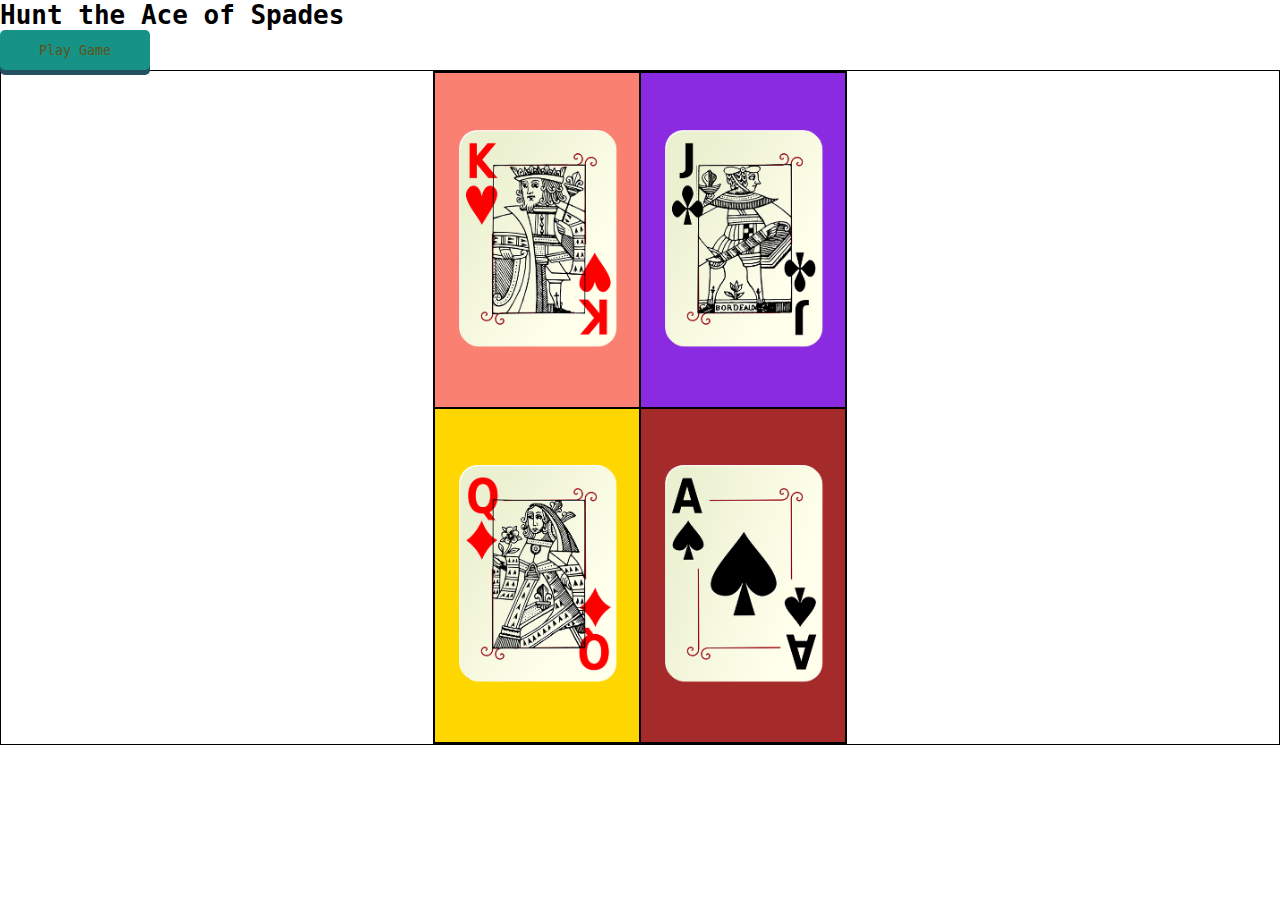
<file: Card-game/index.html>
<!DOCTYPE html>
<html lang="en">
<head>
    <meta charset="UTF-8">
    <meta http-equiv="X-UA-Compatible" content="IE=edge">
    <meta name="viewport" content="width=device-width, initial-scale=1.0">
    <title>Card game</title>
    <link rel="stylesheet" href="style.css">
</head>
<body>
    <header>
        <div class="header-title-contaienr">
            <h1>Hunt the Ace of Spades</h1>
        </div>
        <div class="header-button-container">
            <div class="game-play-button-container">
                <button id="playGame" class="play-game">Play Game</button>
            </div>
        </div>
    </header>
    <main>
        <div class="card-container">
           <div class="card-pos-a card-positions">

           </div>
           <div class="card-pos-b card-positions">

           </div>
           <div class="card-pos-c card-positions">

           </div>
           <div class="card-pos-d card-positions">

           </div>
        </div>
    </main>
    <script src="app.js"></script>
</body>
</html>
</file>
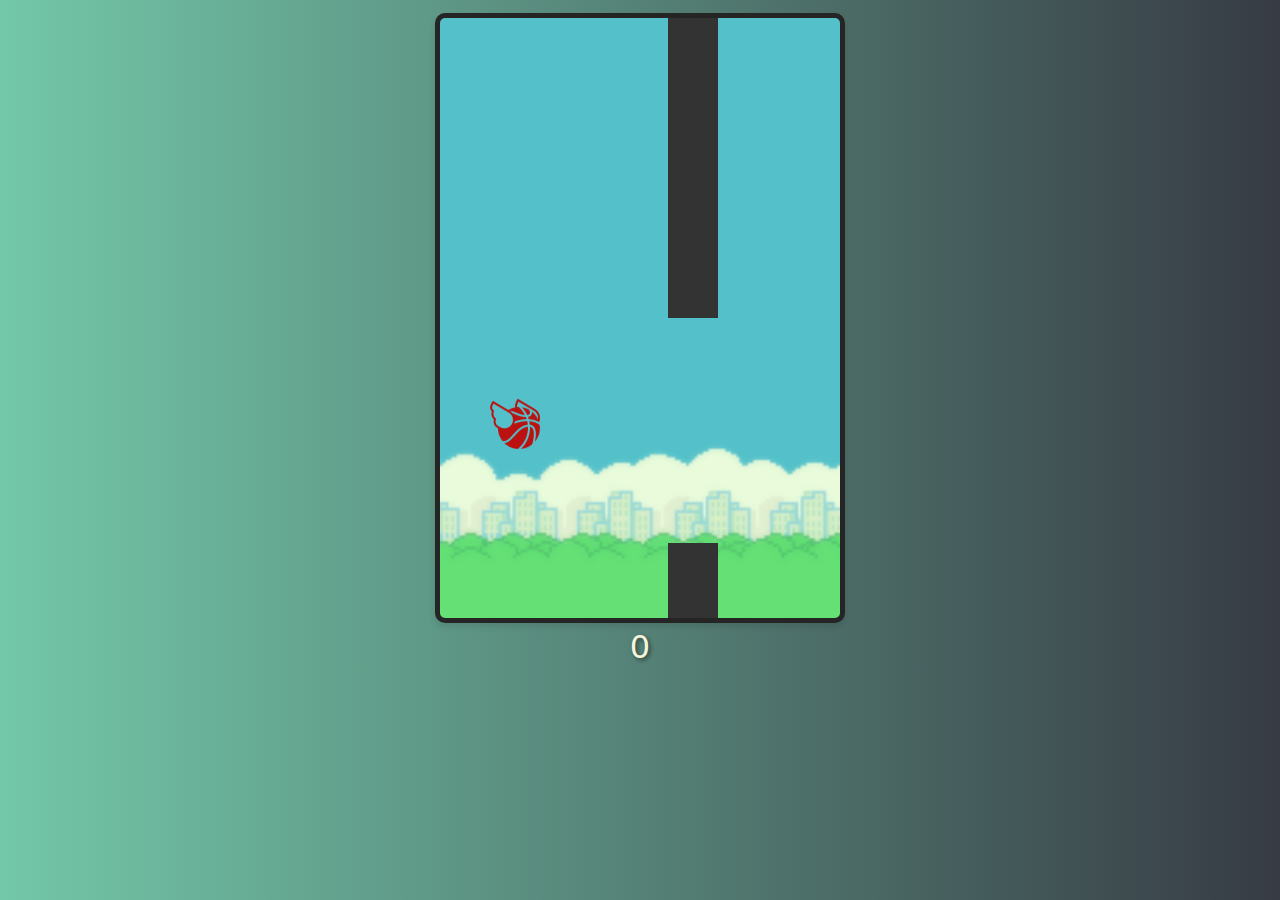
<file: flappy-bird/index.html>
<!DOCTYPE html>
<html lang="en">
<head>
    <meta charset="UTF-8">
    <meta http-equiv="X-UA-Compatible" content="IE=edge">
    <meta name="viewport" content="width=device-width, initial-scale=1.0">
    <link rel="stylesheet" href="style.css">
    <title>Flappy Bird</title>
</head>
<body>
    <div id="end-menu" class="hidden">
        <h1>Game-over!</h1>
        <p>Score: <span id="end-score"></span></p>
        <p>Best: <span id="best-score"></span></p>
        <button id="reset-button">Restart</button>
    </div>
    <div id="game-container" >
        <canvas id="game-canvas" width="400" height="600"></canvas>
        <div id="score-display">0</div>
    </div>
    <script src="app.js"></script>
</body>
</html>
</file>
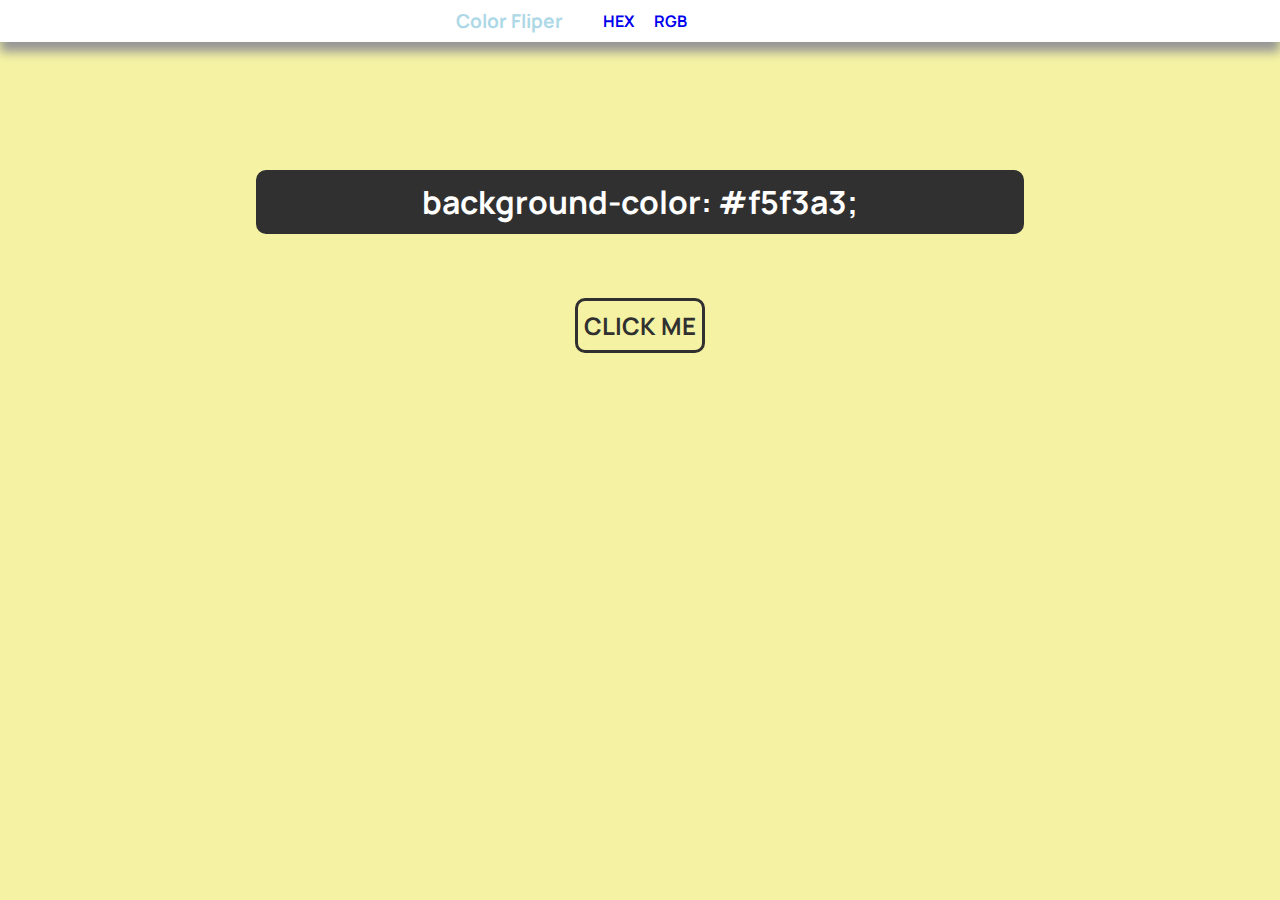
<file: 30JSProyects/ColorFlipper/index.html>
<!DOCTYPE html>
<html lang="en">
<head>
    <meta charset="UTF-8">
    <meta http-equiv="X-UA-Compatible" content="IE=edge">
    <meta name="viewport" content="width=div, initial-scale=1.0">
    <title>Color Fliper</title>
    <link rel="stylesheet" href="style.css">
</head>
<body>
    <header>
        <nav id="main-nav">
            <span id="main-tittle">Color Fliper</span>
            <a href="./index.html" class="optionSelector" id="simpleBtn">HEX</a>
            <a href="./RGB.html" class="optionSelector" id="hexBtn">RGB</a>
        </nav>
    </header>
        <div id="container-color">
            <p id="text-Color">background-color: #f5f3a3;</p>
        </div>
        <div class="container-btn">
            <button id="aliceButton">CLICK ME</button>
        </div>   
    <script src="app.js"></script>
</body>
</html>
</file>
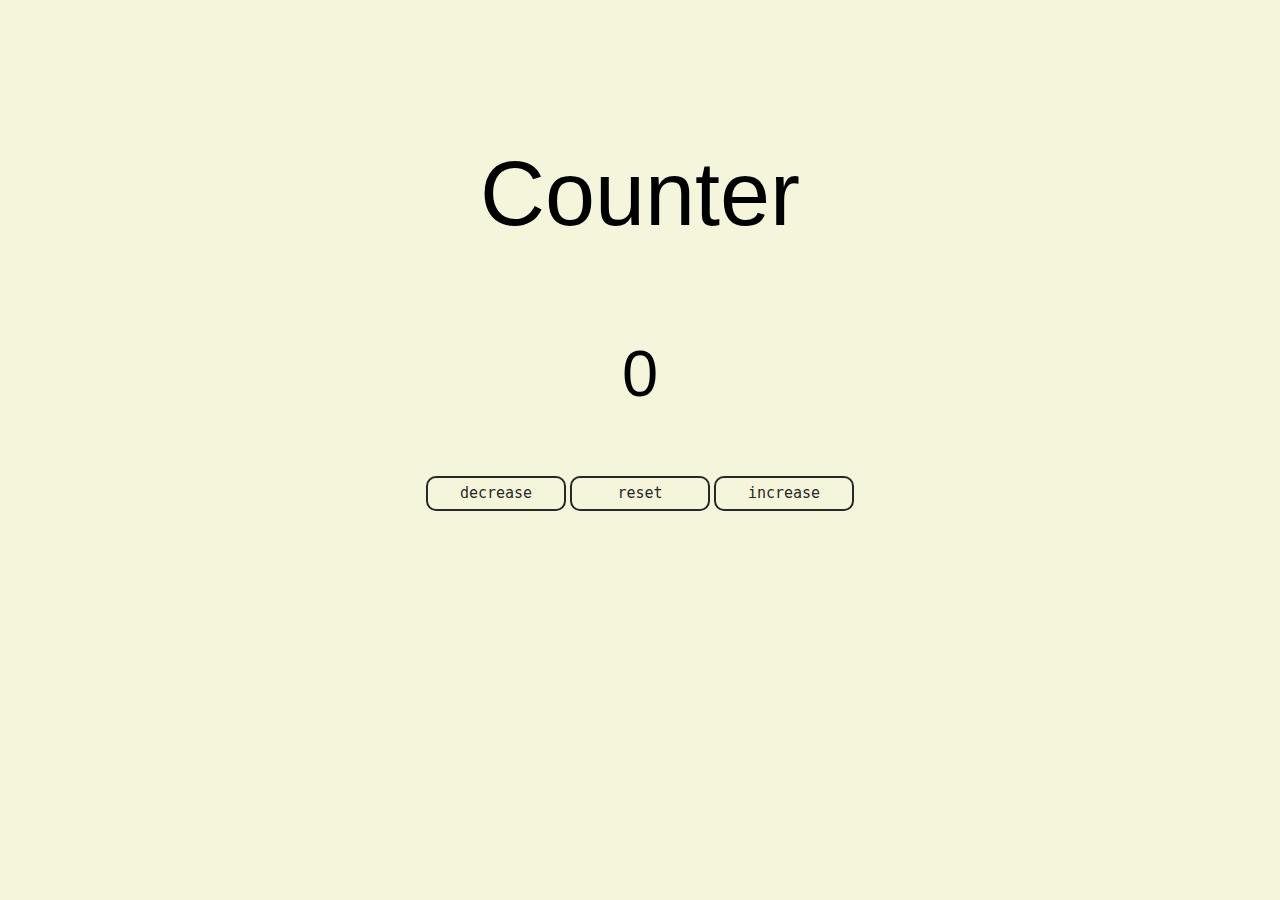
<file: 30JSProyects/Counter/index.html>
<!DOCTYPE html>
<html lang="en">
<head>
    <meta charset="UTF-8">
    <meta http-equiv="X-UA-Compatible" content="IE=edge">
    <meta name="viewport" content="width=device-width, initial-scale=1.0">
    <link rel="stylesheet" href="./style.css">
    <title>Counter</title>
</head>
<body>
    <div id="main-container">
        <div id="counter-container">
            <p id="tittle">Counter</p>
            <p id="counter">0</p>
            <button class="btn" id="decrease">decrease</button>
            <button class="btn" id="reset">reset</button>
            <button class="btn" id="increase">increase</button>
        </div>
    </div>
    <script src="./app.js"></script>
</body>
</html>
</file>
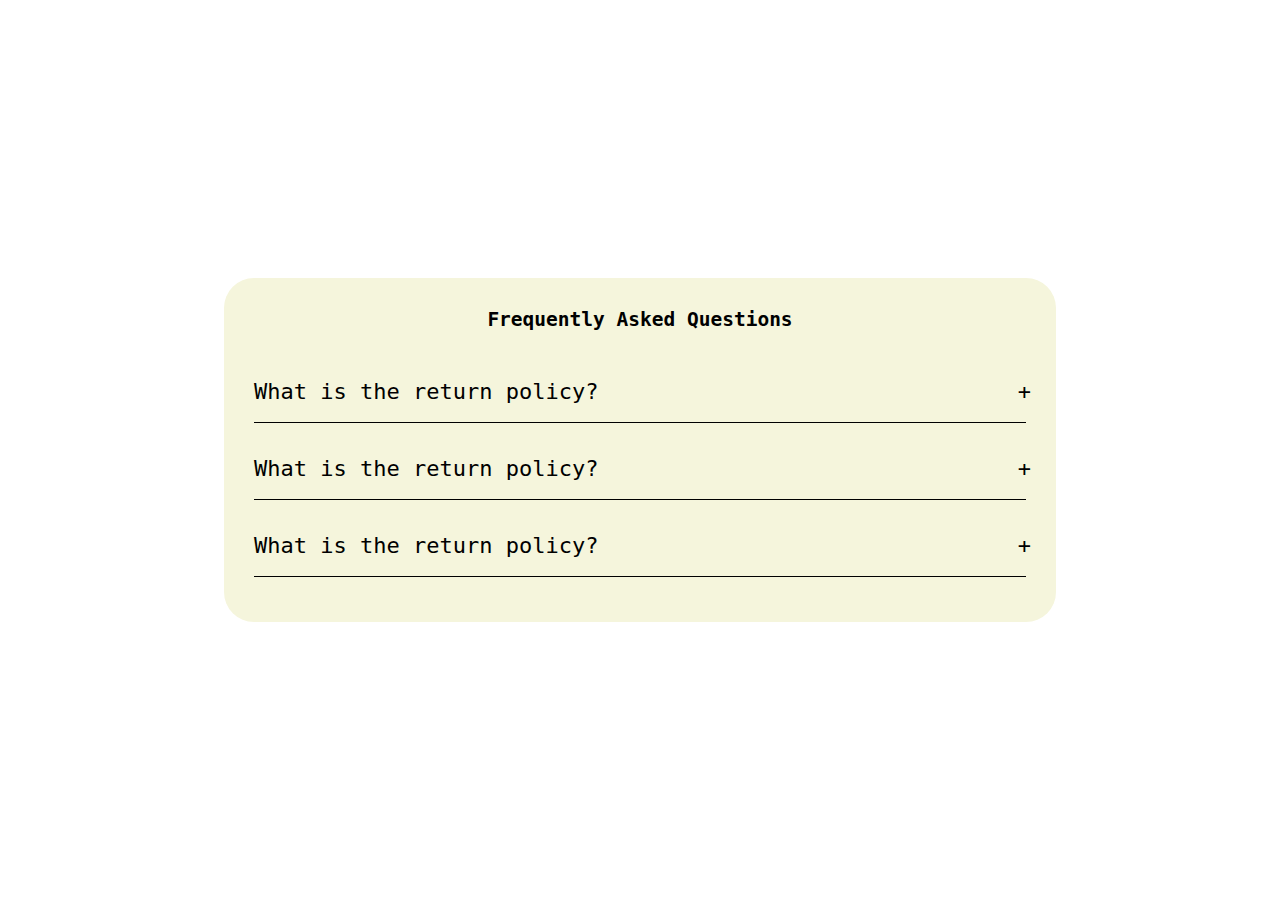
<file: DOM-manipulation/acordeon/index.html>
<!DOCTYPE html>
<html lang="en">
<head>
    <meta charset="UTF-8">
    <meta http-equiv="X-UA-Compatible" content="IE=edge">
    <meta name="viewport" content="width=device-width, initial-scale=1.0">
    <title>Document</title>
    <link rel="stylesheet" href="./style.css">
</head>
<body>
    <div class="accordion">
        <h2 class="accordion-title">Frequently Asked Questions</h2>
        <div class="content-container">
            <div class="question">What is the return policy?</div>
            <div class="answer">Lorem ipsum dolor sit amet consectetur adipisicing elit. Fugit, delectus officia. Vitae placeat suscipit alias officia adipisci, ab voluptatum error similique ea assumenda! Ex impedit tenetur, at natus vitae maxime.</div>
        </div>
        <div class="content-container">
            <div class="question">What is the return policy?</div>
            <div class="answer">Lorem ipsum dolor sit amet consectetur adipisicing elit. Fugit, delectus officia. Vitae placeat suscipit alias officia adipisci, ab voluptatum error similique ea assumenda! Ex impedit tenetur, at natus vitae maxime.</div>
        </div>
        <div class="content-container">
            <div class="question">What is the return policy?</div>
            <div class="answer">Lorem ipsum dolor sit amet consectetur adipisicing elit. Fugit, delectus officia. Vitae placeat suscipit alias officia adipisci, ab voluptatum error similique ea assumenda! Ex impedit tenetur, at natus vitae maxime.</div>
        </div>
    </div>
    <script src="./app.js"></script>
</body>
</html>
</file>
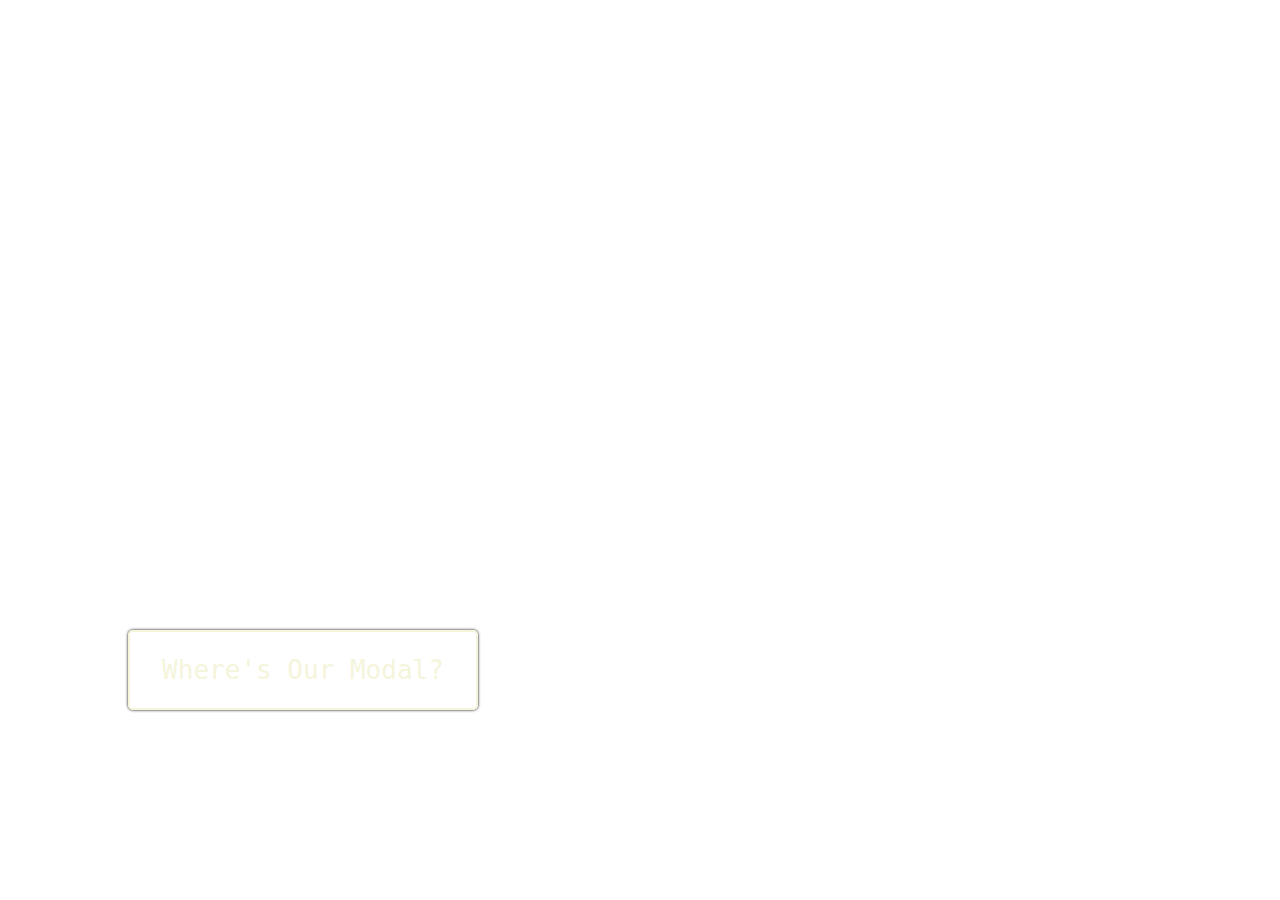
<file: DOM-manipulation/modal/index.html>
<!DOCTYPE html>
<html lang="en">
<head>
    <meta charset="UTF-8">
    <meta http-equiv="X-UA-Compatible" content="IE=edge">
    <meta name="viewport" content="width=device-width, initial-scale=1.0">
    <title>Modal</title>
    <link rel="stylesheet" href="./style.css">
</head>
<body>
    <!--Modal Open Button-->
    <button id="open-btn">
        <p>Where's Our Modal?</p>
    </button>

    <!--Modal & Modal-->
    <div id="modal-container">
        <div id="modal">
            <p>Here I am!</p>
            <div id="close-btn">&times;</div>
        </div>
    </div>

    <script src="./app.js"></script>
</body>
</html>
</file>
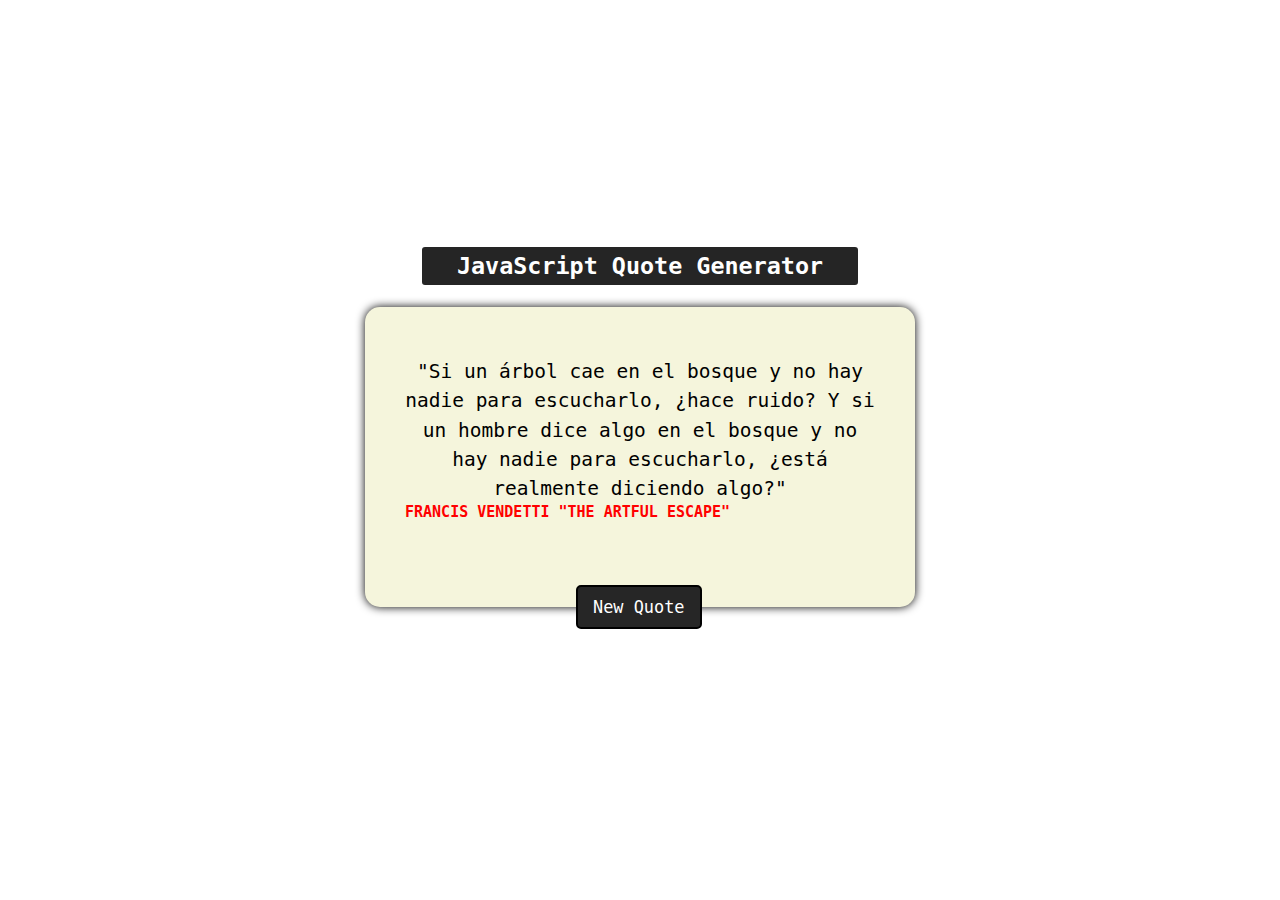
<file: DOM-manipulation/quoteGenerator/index.html>
<!DOCTYPE html>
<html lang="en">
<head>
    <meta charset="UTF-8">
    <meta http-equiv="X-UA-Compatible" content="IE=edge">
    <meta name="viewport" content="width=device-width, initial-scale=1.0">
    <title>Quote Generator</title>
    <link rel="stylesheet" href="./style.css">
</head>
<body>
    <div class="container">
        <div class="header">
            <h2 class="main-title">JavaScript Quote Generator</h2>
        </div>
        <div class="main-content">
            <div class="text-area">
                <span class="quote">"Si un árbol cae en el bosque y no hay nadie para escucharlo, ¿hace ruido? Y si un hombre dice algo en el bosque y no hay nadie para escucharlo, ¿está realmente diciendo algo?"</span>
            </div>
            <div class="person">Francis Vendetti "The Artful Escape"</div>
            <div class="button-area"><button id="new-quote">New Quote</button></div>
        </div>
    </div>
    
    <script src="./app.js"></script>
</body>
</html>
</file>
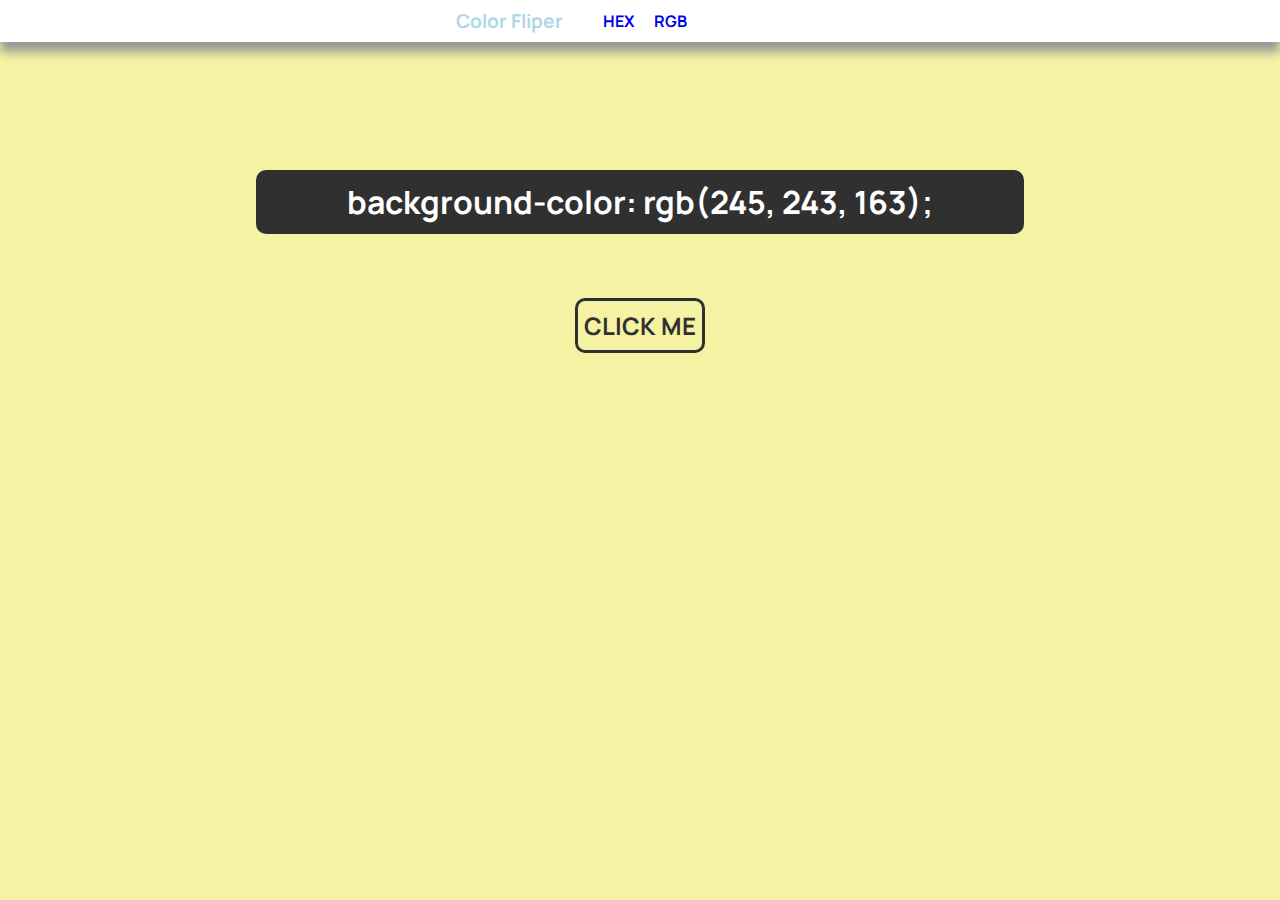
<file: 30JSProyects/ColorFlipper/RGB.html>
<!DOCTYPE html>
<html lang="en">
<head>
    <meta charset="UTF-8">
    <meta http-equiv="X-UA-Compatible" content="IE=edge">
    <meta name="viewport" content="width=div, initial-scale=1.0">
    <title>Color Fliper</title>
    <link rel="stylesheet" href="style.css">
</head>
<body>
    <header>
        <nav id="main-nav">
            <span id="main-tittle">Color Fliper</span>
            <a href="./index.html" class="optionSelector" id="simpleBtn">HEX</a>
            <a href="./RGB.html" class="optionSelector" id="hexBtn">RGB</a>
        </nav>
    </header>
        <div id="container-color">
            <p id="text-Color">background-color: rgb(245, 243, 163);</p>
        </div>
        <div class="container-btn">
            <button id="aliceButton">CLICK ME</button>
        </div>   
    <script src="app.js"></script>
</body>
</html>
</file>
<file: Card-game/style.css>
:root {
        --card-width:157px;
        --card-height:220px;
        --num-cards: 4;
        --card-horizontal-space: 100px;
}

*{
        margin: 0;
        padding: 0;
        box-sizing: border-box;
        border: none;
        font-family: monospace;
}
body {
        height: 100vh;
}
main {
        height: 75%;

        display: flex;
        justify-content: center;
        border: 1px black solid;
}


.card-container {
        position: relative;
        height: 100%;
        width: calc(var(--card-width) * (var(--num-cards)/2) + var(--card-horizontal-space));
        
        display: grid;
        grid-template-columns: 1fr 1fr;
        grid-template-rows: 1fr 1fr;
        grid-template-areas: 'a b' 'c d';
        border: 1px black solid;
}
.card-pos-a {
        grid-area: a;
        border: 1px black solid;
        background-color: salmon;
}
.card-pos-b {
        grid-area: b;
        border: 1px black solid;
        background-color: blueviolet;
}
.card-pos-c {
        grid-area: c;
        border: 1px black solid;
        background-color: gold;
}
.card-pos-d {
        grid-area: d;
        border: 1px black solid;
        background-color: brown;
}
.card-positions {
        display: flex;
        justify-content: center;
        align-items: center;
}

.card {
        position: absolute;
        height: var(--card-height);
        width: var(--card-width);
        perspective: 1000px;
        cursor: pointer;
}
.card-inner {
        position: relative;
        width: 100%;
        height: 100%;
        text-align: center;
        transition: transform .6s;
        transform-style: preserve-3d;
}
.card-front, .card-back {
        position: absolute;
        width: 100%;
        height: 100%;
        -webkit-backface-visibility: hidden;
        backface-visibility: hidden;
}
.card-img {
        height: 100%
}
.card-back {
        transform:  rotateY(180deg);
}
/* .card:hover .card-inner{
        transform: rotateY(180deg);
} */

.play-game {
        width: 150px;
        height: 40px;
        padding: 10px;
        background-color: rgb(22, 146, 134);
        color: #5e531a;
        border-radius: 5px;
        box-shadow: 0 5px 0 #245061 ;
}
.play-game:active {
        box-shadow: none;
        transform: translateY(5px);
}
</file>
<file: flappy-bird/style.css>
*{
    padding: 0;
    margin: 0;
    box-sizing: border-box;
    font-family: system-ui, -apple-system, BlinkMacSystemFont, 'Segoe UI', Roboto, Oxygen, Ubuntu, Cantarell, 'Open Sans', 'Helvetica Neue', sans-serif;
    border: none;
}

body {
    background-color: #73c8a9;
    background-image: linear-gradient(to right, #73c8a9, #373b44);
}

canvas {
    margin: 1% auto;
    margin-bottom: 5px;
    border: 5px solid #252525;
    border-radius: 10px;
    display: block;
    box-shadow: 0 4px 6px rgba(0, 0, 0, .1);
    background: url('assets/Flappy_Bird_Background.png') no-repeat;
    background-size: cover;
    z-index: 1;
}
.backdrop-blur {
    filter: blur(5px);
}

#end-menu {
    position: absolute;
    margin: 50px auto;
    width: 250px;
    padding: 20px;
    text-align: center;
    background-color: beige;
    border-radius: 5px;
    box-shadow: 0 4px 6px rgba(0, 0, 0, .1);
    left: 50%;
    transform: translate(-50%, 50%);
    transition: .2s;
    z-index: 10;  
}

button {
    cursor: pointer;
    background-color: rgba(163, 49, 49, 0.212);
    padding: 10px 25px;
    border-radius: 5px;
    margin: 10px;
    border: solid salmon 2px;
    color: salmon;
    transition: .25s;
}
button:hover {
    background-color: salmon;
    color: beige;
    transition: .25s;
}

#score-display {
    color:  beige;
    font-size: 2em;
    text-align: center;
    text-shadow: 2px 2px 4px rgba(0, 0, 0, .5);
}

.hidden {
    display: none;
}
</file>
<file: 30JSProyects/ColorFlipper/style.css>
@import url('https://fonts.googleapis.com/css2?family=Manrope:wght@200&display=swap');

*{
    font-family: Manrope;
    font-weight: bold;
    box-sizing: border-box;
    margin: 0;
    padding: 0;
}
nav{
    background-color: white;
    display: flex;
    justify-content: center;
    align-items: center;
    padding: 5px, 10%;
    box-shadow:  0 10px 10px #969696

}

#main-tittle {
    font-size: larger;
    margin-left: -10%;
    margin-right: 30px;
    color: lightblue;
}

.optionSelector {
    margin: 10px;
    text-decoration: none;
}

#container-color {
    width: 60%;
    height: auto;
    padding: 10px;
    background-color: #313030;
    border-radius: 10px;
    margin-left: auto;
    margin-right: auto;
    margin-top: 10%;
    text-align: center;
    min-width: 560px;
    
}

p{
    color: white;
    font-size: 200%;
    
}

.container-btn {
    margin-top: 5%;
    display: flex;
    justify-content: center;
}

#aliceButton {
    height: 55px;
    width: 130px;
    background-color: transparent;
    font-size: x-large;
    font-weight: bold;
    border-radius: 10px;
    border-width: 3px;
    border-style: solid;
    color: #313030;
    border-color: #313030;
    transition: .5s;
}
#aliceButton:hover {
    background-color: #313030;
    color: white;
    transition: .5s;
}

#aliceButton:active {
    border-color: pink;
}

body {
    background-color: #f5f3a3;
}
</file>
<file: 30JSProyects/Counter/style.css>
body {
    text-align: center;
    padding-top: 3.5%;
    background-color: beige;
}
#tittle {
    font-size: 90px;
    font-family: Arial, Helvetica, sans-serif;
}
#counter {
    font-family: Arial, Helvetica, sans-serif;
    font-size: 65px;
}
#counter-container {
    user-select: none;
}

.btn {
    height: 35px;
    width: 140px;
    background-color: transparent;
    font-size: 15px;
    font-family: monospace;
    border-radius: 10px;
    border-width: 2px;
    border-style: solid;
    border-color: rgb(39, 41, 39);
    color: rgb(39, 41, 39);
    transition: .5s;
}

.btn:hover {
    background-color: rgb(39, 41, 39);
    color: white;
    transition: .5s;
}
</file>
<file: DOM-manipulation/acordeon/style.css>
*{
    margin: 0;
    padding: 0;
    box-sizing: border-box;
    font-family: monospace;
}
body {
    background: url(https://as2.ftcdn.net/v2/jpg/04/68/06/85/1000_F_468068504_xHHfN0y6ahby1A5uyIIkpLQE1OciDcBK.jpg) center center/cover ;
    height: 100vh;
    display: flex;
    justify-content: center;
    align-items: center;
}

.accordion {
    width: 65%;
    background-color: beige;
    padding: 30px;
    border-radius: 30px;
}
.accordion .accordion-title {
    margin-bottom: 30px;
    text-align: center;
}
.accordion .content-container .question {
    padding: 18px 0;
    font-size: 22px;
    cursor: pointer;
    border-bottom: 1px solid #000;

    position: relative;
}
.accordion .content-container .question::after {
    content: '+';
    position: absolute;
    right: -5px;
}
.accordion .content-container .answer {
    padding-top: 15px;
    font-size: 20px;
    line-height: 1.5;
    width: 100%;

    height: 0;
    overflow: hidden;
    transition: .5s;
}

.accordion .content-container.active .answer {
    height: 150px;
    transition: .25s;
}
.accordion .content-container.active .question::after {
    content:  '-';
    font-size: 30px;
    transition: .5s;
}
</file>
<file: DOM-manipulation/modal/style.css>
*{
    margin: 0;
    padding: 0;
    box-sizing: border-box;
    font-family: monospace;
}
body {
    position: relative;
    height: 100vh;
    background: url(https://wallpaperaccess.com/full/869.jpg) no-repeat center center/ cover;
}

#open-btn {
    position: absolute;
    top: 70%;
    left: 10%;
    width: 350px;
    height: 80px;
    font-size: 2rem;
    background: transparent;
    color: beige;
    border: solid 2px;
    border-radius: 5px;
    padding: 5px;
    box-shadow: 0 0 3px black;
    transition: .5s;
}

#open-btn:hover {
    background-color: beige;
    color: black;
}

#modal {
    background-color: beige;
    position: absolute;
    top: 50%;
    left: 50%;
    transform: translate(-50%, -50%);
    width: 200px;
    height: 100px;
    padding: 10px 20px;
    border-radius: 5px;
    font-size: 1.5rem;
    display: flex;
    justify-content: space-between;
    align-items: center;
    box-shadow: 0, 0, 10px;

    animation-name: animatemodal;
    animation-duration: .4s;
}

#close-btn {
    font-size: 3rem;
    cursor: pointer;
    color: #f00;
}

#modal-container {
    display: none;
    position: fixed;
    top: 0;
    left: 0;
    width: 100%;
    height: 100%;
    z-index: 1;
    background-color: rgba(100, 0, 62, 0.2);
}

@keyframes animatemodal {
    from {
        top: -300px;
    }
    to {
        top: 50%;
    }
}
</file>
<file: DOM-manipulation/quoteGenerator/style.css>
*{
    margin: 0;
    padding: 0;
    box-sizing: border-box;
    font-family: monospace;
}
body {
    display: flex;
    justify-content: center;
    align-items: center;
    height: 100vh;
    text-align: center;
    background: url(https://pbs.twimg.com/media/FYLu7JXXEAAZ5Qy?format=png&name=large) no-repeat center center/ cover;
}

.container {
    width: 550px;
    height: 450px;
}
.header {
    font-size: 1.2rem;
    border: solid 2px #fff;
    color: #fff;
    background-color: rgb(37, 37, 37);
    padding: 5px;
    width: 80%;
    margin: 20px auto;
    border-radius: 5px;
}

.main-content {
    width:  100%;
    height: 300px;
    background-color: beige;
    border-radius: 15px;
    padding: 50px 40px;
    box-shadow: 0 0 10px;
}
.main-content .text-area {
    font-size: 1.5rem;
    line-height: 1.5;
}
.main-content .person {
    text-align: left;
    font-weight: bold;
    font-size: 15px;
    color: red;
    text-transform: uppercase;
}
.button-area button {
    position: absolute;
    top: 65%;
    left: 45%;
    background-color: #262626;
    color: white;
    font-size: 1.3rem;
    padding: 10px 15px;
    border-radius: 5px;
    border-style: solid;
    margin-bottom: 20px;
    transition: .25s;
}

.button-area button:active {
    background-color: lightblue;
    color: #262626;
    transition: .25s;
}
</file>
